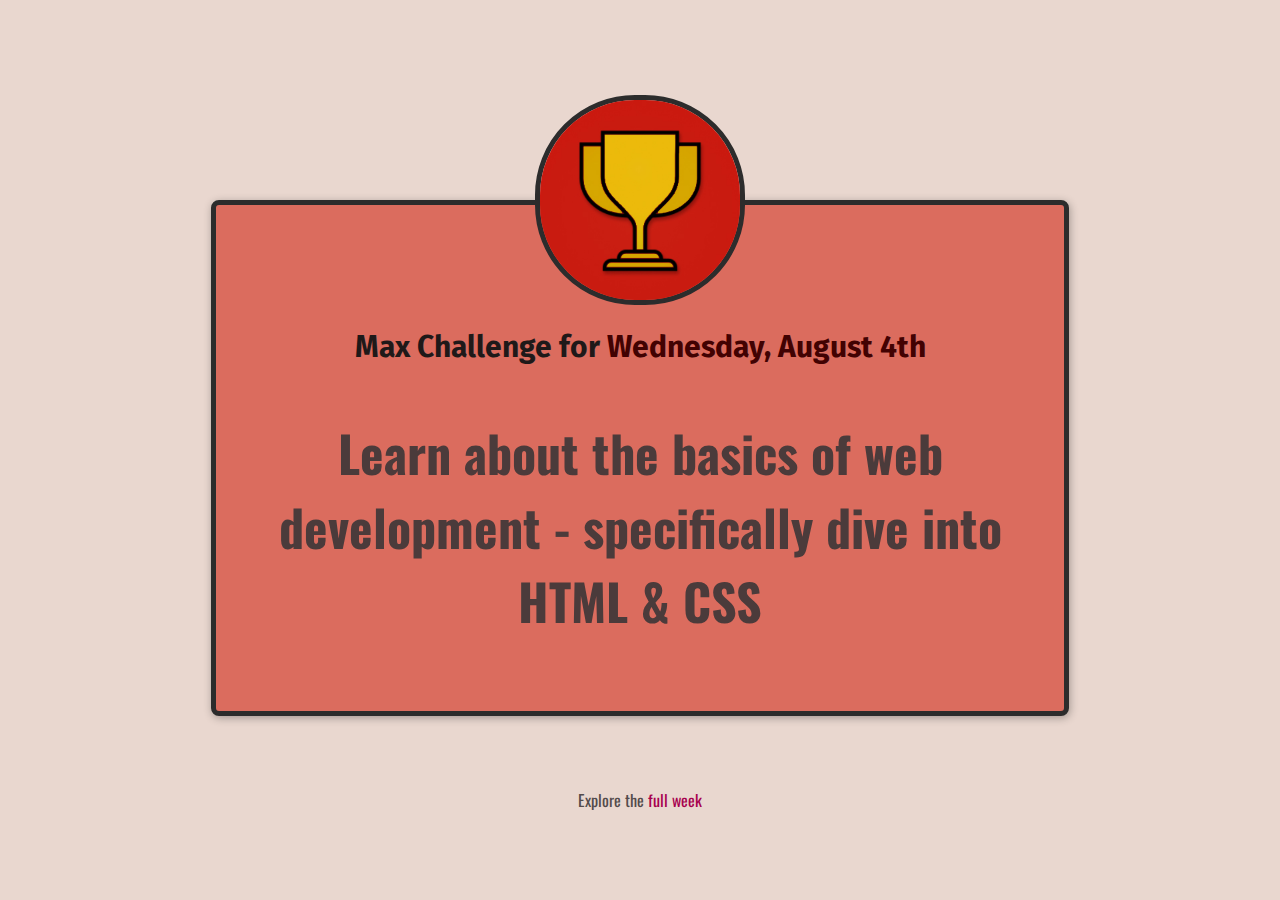
<file: index.html>
<!DOCTYPE html>
<html>

<head>
    <link rel="preconnect" href="https://fonts.googleapis.com">
<link rel="preconnect" href="https://fonts.gstatic.com" crossorigin>
<link href="https://fonts.googleapis.com/css2?family=Fira+Sans:ital,wght@0,400;1,700&family=Oswald:wght@700&display=swap" rel="stylesheet">
<link href="Styles/styles.css" rel="stylesheet">
<link rel="icon" href="images/favicon.ico" type="image/x-icon">
</head>

<body>
    <main>
        <img src="Images/challenges-trophy.jpeg" alt="A trophy ">
        <h1>Max Challenge for <span> Wednesday, August
            4th</span></h1>
        <p id="today-chal">
            Learn about the basics of web development - specifically dive into HTML & CSS</p>
    </main>
<footer>
    <p>Explore the
        <a href="Newpage.html">full week</a>
    </p>
</footer>
</body>



</html>
</file>
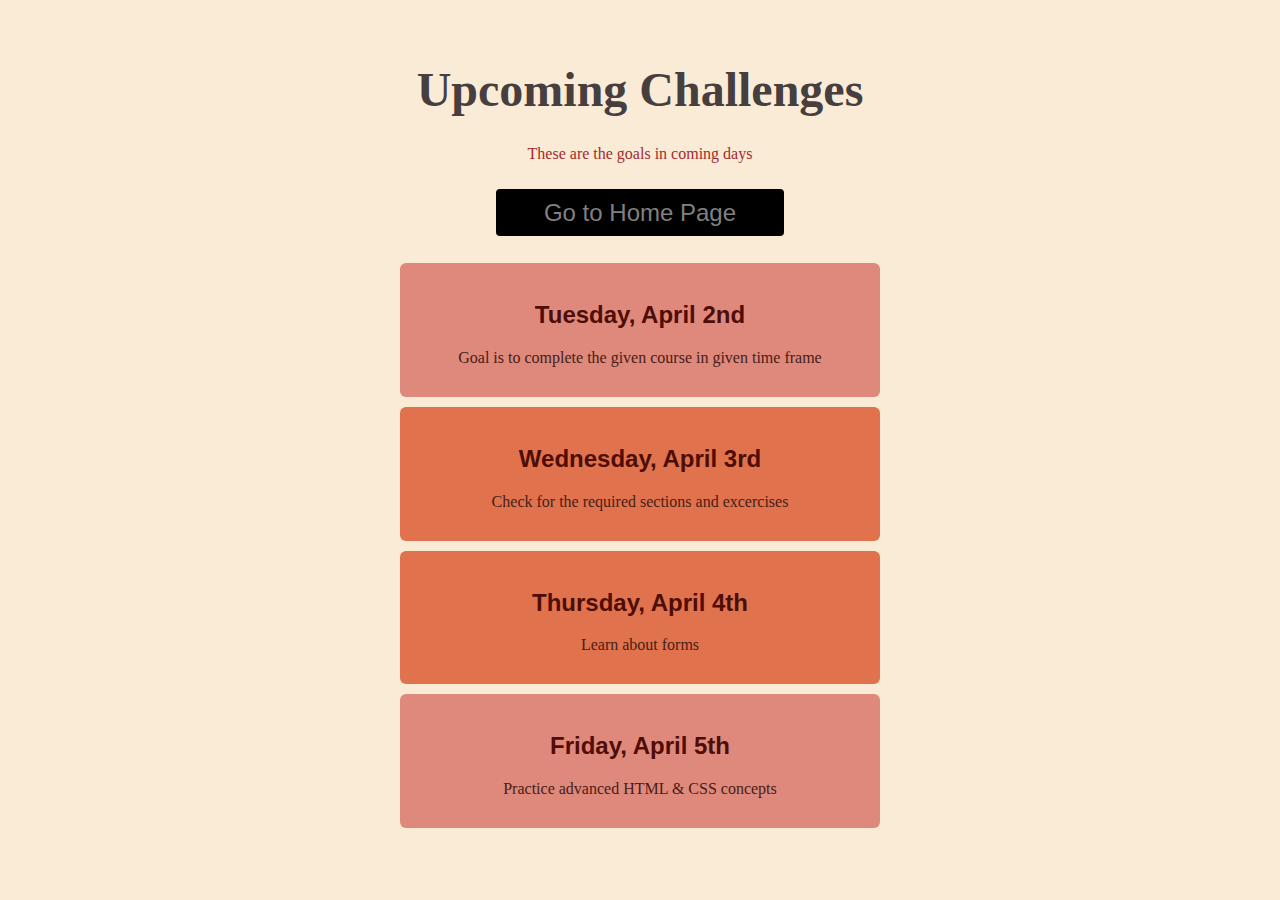
<file: Newpage.html>
<!DOCTYPE html>
<html lang="en">
<head>
    <meta charset="UTF-8">
    <title>Upcoming Challenges</title>
    <link href="Styles/shared.css" rel="stylesheet">
    <link href="Styles/NewFile.css" rel="stylesheet">
</head>
<body>
    <header>
        <h1 id="title">Upcoming Challenges</h1>
        <p id="desciprtion">These are the goals in coming days</p>
        <a href="index.html">Go to Home Page</a>
    </header>
    <main>
        <ol>
            <li>
                <h2>Tuesday, April 2nd</h2>
                <p>Goal is to complete the given course in given time frame</p>
            </li>
            <li class="daily-goal-highlight">
                <h2>Wednesday, April 3rd</h2>
                <p >Check for the required sections and excercises</p>
            </li>
            <li class="daily-goal-highlight">
                <h2>Thursday, April 4th</h2>
                <p>Learn about forms</p>
            </li>
            <li>
                <h2>Friday, April 5th</h2>
                <p>Practice advanced HTML & CSS concepts</p>
            </li>
        </ol>
    </main>
</body>
</html>
</file>
<file: Styles/styles.css>
main {
    width: 800px;
    margin: 200px auto 72px auto;
    background-color: rgb(219,108,94);
    padding: 24px;
    border: 5px solid rgb(44, 44, 44);
    border-radius: 8px;
    box-shadow: 1px 2px 8px rgba(0, 0, 0, 0.3);
}



body {
    text-align: center;
    background-color: rgb(233, 215, 207);
    margin: 50px ;
}

p {
    font-family: 'Oswald';
    text-align: center;
    color: rgb(83, 75, 75);
}

h1 {
    font-family: 'Fira Sans';
    font-size: 30px;
    color: rgb(31,25,25);
}

span {
   color: rgb(66, 2, 2); 
}

a {
    color: rgb(167,1,78);
    text-decoration: none;
}

a:hover {
    text-decoration: underline;
}

#today-chal {
    color: rgb(75, 59, 59);
    font-weight: bold;
    font-size: 50px;
}

img {
   height: 200px;
   width: 200px;
   border-radius: 100px;
   border: 5px solid rgb(44, 44, 44);
   margin-top: -134px;
}
</file>
<file: Styles/shared.css>
#title {
    text-align: center;
}

body {
    background-color: antiquewhite;
    text-align: center;
    color:brown;
    margin: 50px;
}

a {
    font-family: 'Franklin Gothic Medium', 'Arial Narrow', Arial, sans-serif;
    text-decoration: none;
    color: rgb(10, 40, 60);
}

a:hover {
    text-decoration: underline;
}
</file>
<file: Styles/NewFile.css>
#title {
    text-align: center;
}

body {
    background-color: antiquewhite;
    text-align: center;
    color:brown;
}

a {
    font-family: 'Franklin Gothic Medium', 'Arial Narrow', Arial, sans-serif;
    text-decoration: none;
    border-radius: 4px;
    color: grey;
    background-color: black;
    font-size: 24px;
    padding: 10px 48px;
    margin: 10px;
}

a:hover {
    text-decoration: underline;
}

#desciprtion {
   margin-bottom: 36px; 
}

li {
    background-color: rgb(223, 136, 124);
    border-radius: 6px;
    margin: 10px;
    padding : 18px;
}

ol {
    list-style: none;
    width: 500px;
    margin: 36px auto 0 auto;
    padding: 0;
}

h1 {
    font-size: 48px;
    color: rgb(71, 62, 62);
    padding : 12px;
    margin : 12px;
}

h2 {
    font-family: 'Oswald', sans-serif;
    color: rgb(78, 13, 5);
}

main p {
    margin: 12px;
    color: rgb(71, 29, 22);
}

.daily-goal-highlight {
    background-color: rgb(224, 115, 77);
    font: 'Oswald';
}
</file>
